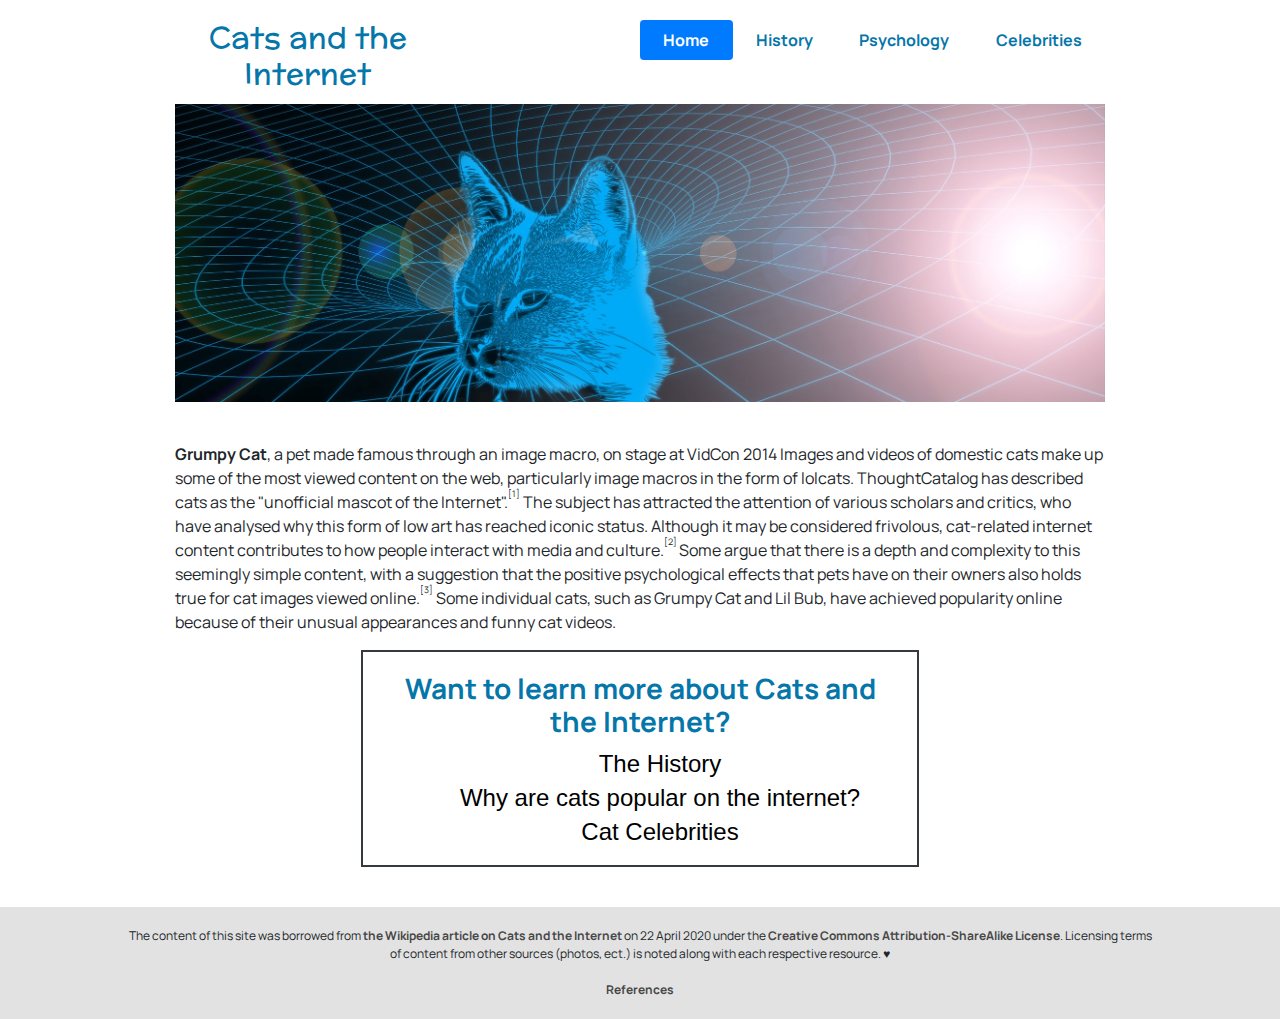
<file: index.html>
<!DOCTYPE html>
<html>

<head>
  <link href="https://fonts.googleapis.com/css2?family=Manrope:wght@300;400;700&display=swap" rel="stylesheet">
  <link href="https://fonts.googleapis.com/css2?family=Coming+Soon&family=McLaren&display=swap" rel="stylesheet">
  <link rel="stylesheet" href="https://stackpath.bootstrapcdn.com/bootstrap/4.3.1/css/bootstrap.min.css" integrity="sha384-ggOyR0iXCbMQv3Xipma34MD+dH/1fQ784/j6cY/iJTQUOhcWr7x9JvoRxT2MZw1T" crossorigin="anonymous">
  <meta charset="utf-8">  <link rel="stylesheet" href="styles.css">
  <script src="https://code.jquery.com/jquery-1.10.2.js"></script>
  <meta name="viewport" content="width=device-width">
  <title>Cats and the Internet</title>


</head>

<body>
     <!--Navigation bar-->
<div class="container">
  <div id="nav-placeholder">

</div>

<script>
$(function(){
  $("#nav-placeholder").load("nav.html");
});
</script>
<!--end of Navigation bar-->
<img src="/images/cat-web.jpg" style="width: 100%; padding: 12px 0px 40px 0px;">

 <div class="container">
  
   </div>

  <!--<img src="https://s3-eu-west-2.amazonaws.com/kmag/article/5d4c25b997f03062294abd2a/article-main-desktop/S1M9n9f04_rkSJ_S2nN_Zrzut%20ekranu%202019-05-17%20o%2016.40.04.png" class="grumpy-home">-->
  <p>
    <strong>Grumpy Cat</strong>, a pet made famous through an image macro, on stage at VidCon 2014 Images and videos of domestic cats make up some of the most viewed content on the web, particularly image macros in the form of lolcats. ThoughtCatalog
    has described cats as the "unofficial mascot of the Internet".<sup><sup>[1]</sup></sup> The subject has attracted the attention of various scholars and critics, who have analysed why this form of low art has reached iconic status. Although it may
    be considered frivolous, cat-related internet content contributes to how people interact with media and culture.<sup><sup>[2]</sup> </sup>Some argue that there is a depth and complexity to this seemingly simple content, with a suggestion that the
    positive psychological effects that pets have on their owners also holds true for cat images viewed online.<sup><sup>[3]</sup></sup> Some individual cats, such as Grumpy Cat and Lil Bub, have achieved popularity online because of their unusual appearances
    and funny cat videos.
  </p>

  <div class="learn-more">
    <h3>Want to learn more about Cats and the Internet?</h3>
    <ul>
    <li><a href="/history.html">The History</a></li>
    <li><a href="/psychology.html">Why are cats popular on the internet?</a></li>
    <li><a href="/celebrities">Cat Celebrities</a></li>
</ul>
</div>
 </div>
 
  
   <!--footer bar-->
<div id="footer-placeholder">

</div>

<script>
$(function(){
  $("#footer-placeholder").load("footer.html");
});
</script>
<!--end of footer bar-->
  
  </body>
</file>
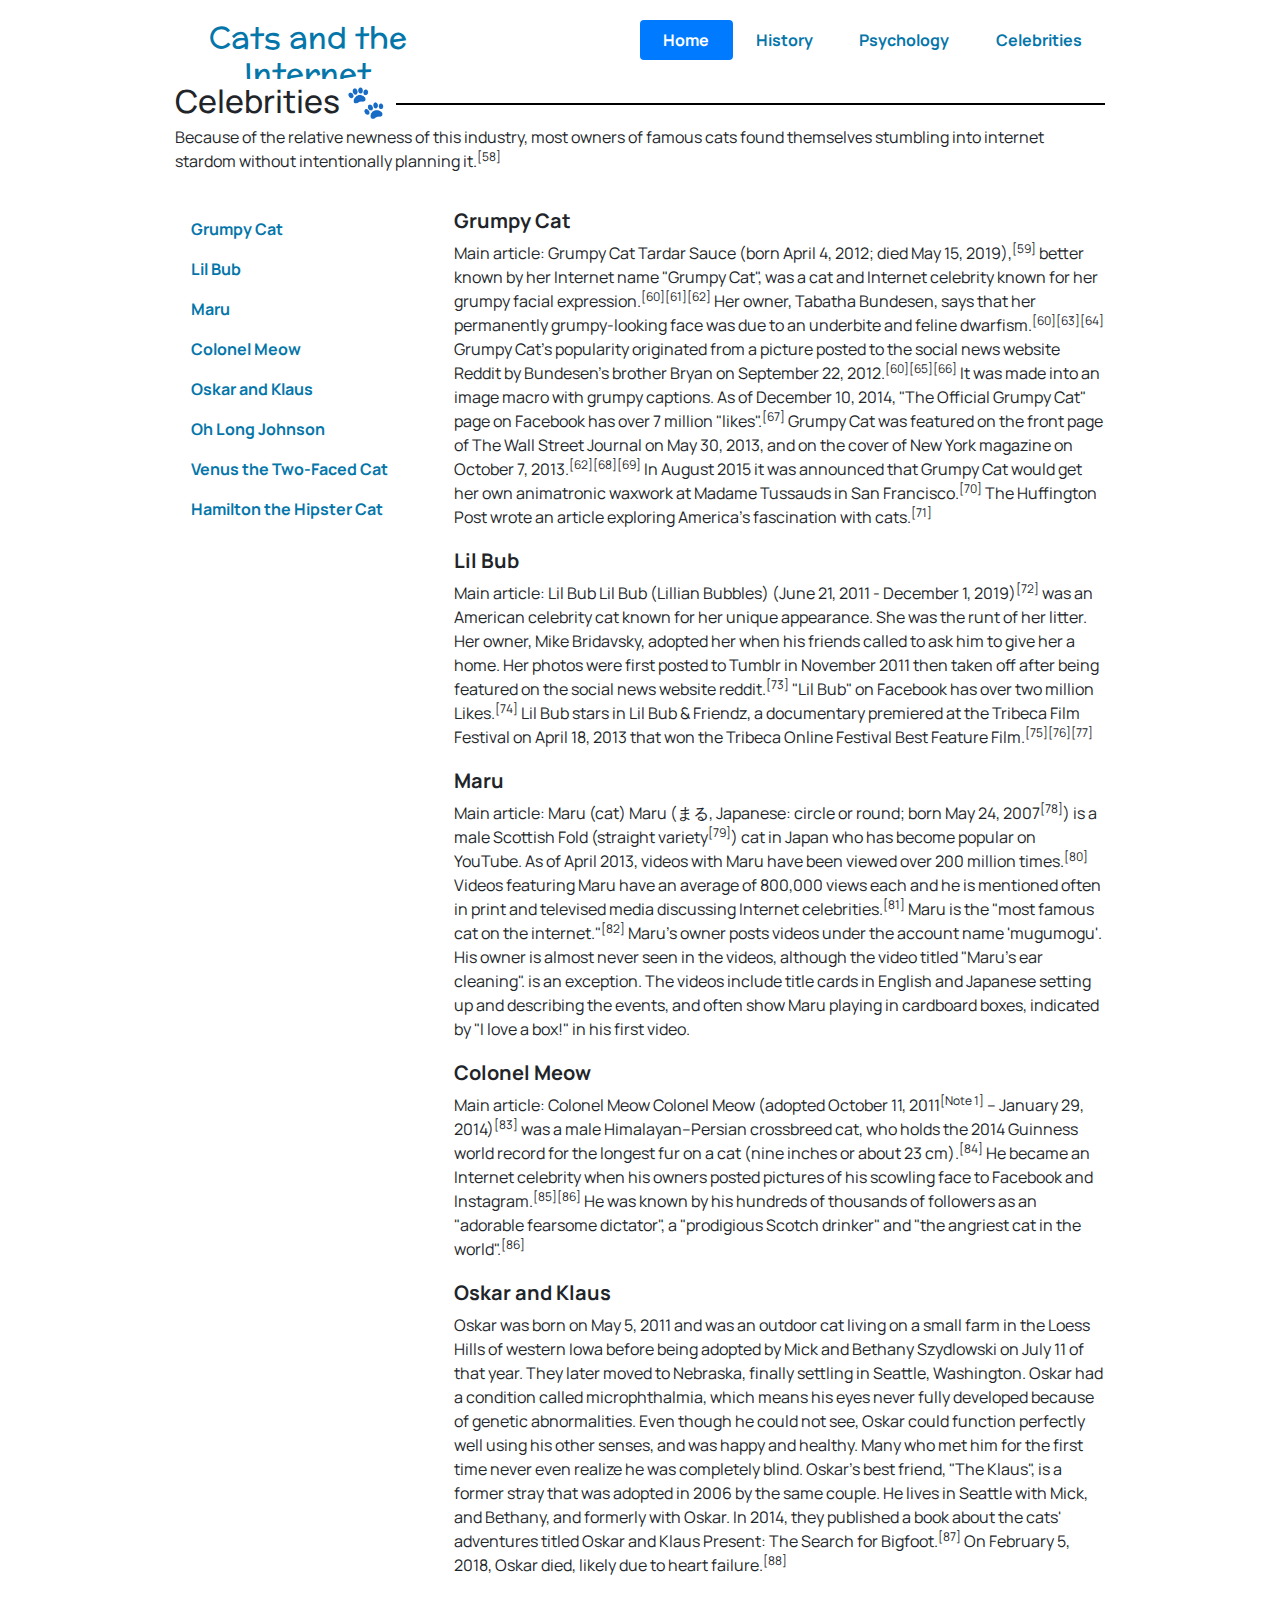
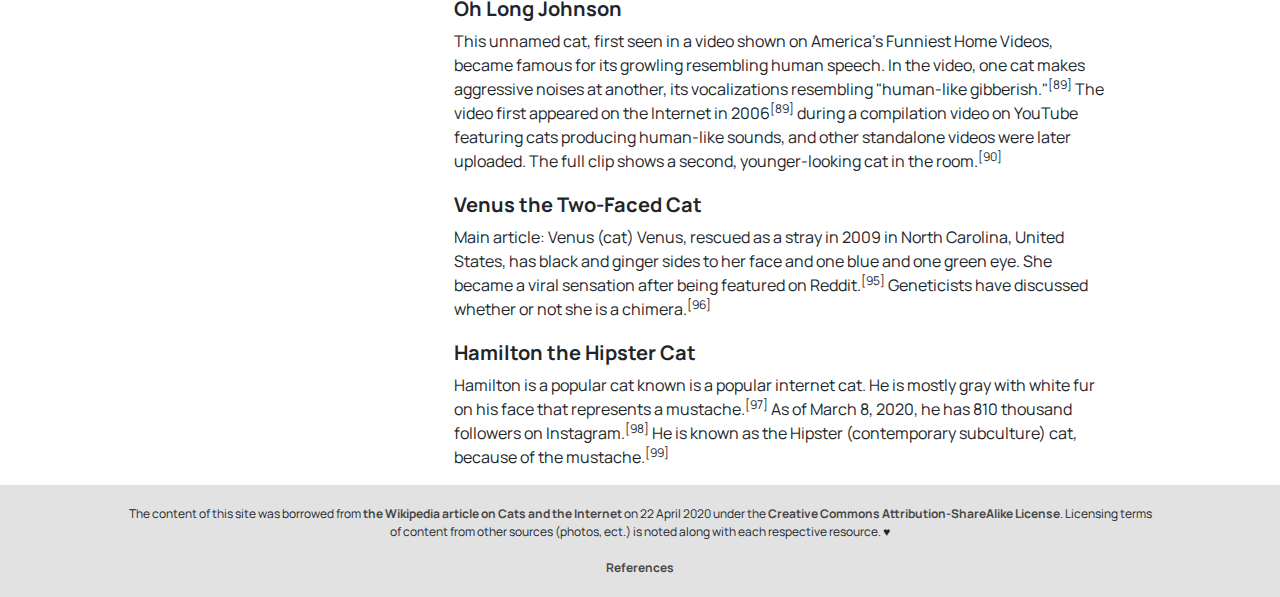
<file: celebrities.html>
<!DOCTYPE html>
<html>

<head>
  <link href="https://fonts.googleapis.com/css2?family=Manrope:wght@300;400;700&display=swap" rel="stylesheet">
  <link href="https://fonts.googleapis.com/css2?family=Coming+Soon&family=McLaren&display=swap" rel="stylesheet">
  <link rel="stylesheet" href="https://stackpath.bootstrapcdn.com/bootstrap/4.3.1/css/bootstrap.min.css" integrity="sha384-ggOyR0iXCbMQv3Xipma34MD+dH/1fQ784/j6cY/iJTQUOhcWr7x9JvoRxT2MZw1T" crossorigin="anonymous">
  <meta charset="utf-8">  <link rel="stylesheet" href="styles.css">
  <script src="https://code.jquery.com/jquery-1.10.2.js"></script>
  <meta name="viewport" content="width=device-width">
  <title>Cats and the Internet</title>
  </head>
  <body>
   <div class="container">
   <!--Navigation bar-->
<div id="nav-placeholder">

</div>

<script>
$(function(){
  $("#nav-placeholder").load("nav.html");
});
</script>
<!--end of Navigation bar--><h2 id="celebrities">
    <span>Celebrities &#128062;</span>
  </h2>
  <p>
    Because of the relative newness of this industry, most owners of famous cats found themselves stumbling into internet stardom without intentionally planning it.<sup>[58]</sup>
  </p>


  <ul class="nav flex-column">
    <li class="nav-item">
      <a class="nav-link active" href="#grumpy-cat">Grumpy Cat</a>
    </li>
    <li class="nav-item">
      <a class="nav-link" href="#lil-bub">Lil Bub</a>
    </li>
    <li class="nav-item">
      <a class="nav-link" href="#maru">Maru</a>
    </li>
    <li class="nav-item">
      <a class="nav-link active" href="#colonel-meow">Colonel Meow</a>
    </li>
    <li class="nav-item">
      <a class="nav-link" href="#oskar-klaus">Oskar and Klaus</a>
    </li>
    <li class="nav-item">
      <a class="nav-link" href="#johnson">Oh Long Johnson</a>
    </li>
    <li class="nav-item">
      <a class="nav-link" href="#venus">Venus the Two-Faced Cat</a>
    </li>
    <li class="nav-item">
      <a class="nav-link" href="#hamilton">Hamilton the Hipster Cat</a>
    </li>
   
  </ul>








<div class="celebs">
  <section id="grumpy-cat">
  <h3> Grumpy Cat </h3>
  <p>Main article: Grumpy Cat Tardar Sauce (born April 4, 2012; died May 15, 2019),<sup>[59]</sup> better known by her Internet name "Grumpy Cat", was a cat and Internet celebrity known for her grumpy facial expression.<sup>[60]</sup><sup>[61]</sup><sup>[62]</sup>  Her owner, Tabatha Bundesen, says that her permanently grumpy-looking face was due to an underbite and feline dwarfism.<sup>[60]</sup><sup>[63]</sup><sup>[64]</sup> Grumpy Cat's popularity originated from a picture posted to the social news website
  Reddit by Bundesen's brother Bryan on September 22, 2012.<sup>[60]</sup><sup>[65]</sup><sup>[66]</sup> It was made into an image macro with grumpy captions. As of December 10, 2014, "The Official Grumpy Cat" page on Facebook has over 7 million "likes".<sup>[67]</sup>  Grumpy Cat was featured on the front page of The Wall Street Journal on May 30, 2013, and on the cover of New York magazine on October 7, 2013.<sup>[62]</sup><sup>[68]</sup><sup>[69]</sup> In August 2015 it was announced that Grumpy Cat would get her
  own animatronic waxwork at Madame Tussauds in San Francisco.<sup>[70]</sup> The Huffington Post wrote an article exploring America's fascination with cats.<sup>[71]</sup>
  </p></section>

  <section id="lil-bub"><h3>
    Lil Bub
  </h3>
  <p>Main article: Lil Bub Lil Bub (Lillian Bubbles) (June 21, 2011 - December 1, 2019)<sup>[72]</sup> was an American celebrity cat known for her unique appearance. She was the runt of her litter. Her owner, Mike Bridavsky, adopted her when his friends
  called to ask him to give her a home. Her photos were first posted to Tumblr in November 2011 then taken off after being featured on the social news website reddit.<sup>[73]</sup> "Lil Bub" on Facebook has over two million Likes.<sup>[74]</sup> Lil
  Bub stars in Lil Bub & Friendz, a documentary premiered at the Tribeca Film Festival on April 18, 2013 that won the Tribeca Online Festival Best Feature Film.<sup>[75]</sup><sup>[76]</sup><sup>[77]</sup>
  </p></section>

  <h3>
    Maru
  </h3>
  <p>Main article: Maru (cat) Maru (まる, Japanese: circle or round; born May 24, 2007<sup>[78]</sup>) is a male Scottish Fold (straight variety<sup>[79]</sup>) cat in Japan who has become popular on YouTube. As of April 2013, videos with Maru have been viewed
  over 200 million times.<sup>[80]</sup> Videos featuring Maru have an average of 800,000 views each and he is mentioned often in print and televised media discussing Internet celebrities.<sup>[81]</sup> Maru is the "most famous cat on the internet."<sup>[82]</sup>  Maru's owner posts videos under the account name 'mugumogu'. His owner is almost never seen in the videos, although the video titled "Maru's ear cleaning". is an exception. The videos include title cards in English and Japanese setting up and describing
  the events, and often show Maru playing in cardboard boxes, indicated by "I love a box!" in his first video.
  </p>

  <section id="colonel-meow">
  <h3>
    Colonel Meow
  </h3>
  <p>Main article: Colonel Meow Colonel Meow (adopted October 11, 2011<sup>[Note 1]</sup> – January 29, 2014)<sup>[83]</sup> was a male Himalayan–Persian crossbreed cat, who holds the 2014 Guinness world record for the longest fur on a cat (nine inches or
  about 23 cm).<sup>[84]</sup> He became an Internet celebrity when his owners posted pictures of his scowling face to Facebook and Instagram.<sup>[85]</sup><sup>[86]</sup> He was known by his hundreds of thousands of followers as an "adorable fearsome
  dictator", a "prodigious Scotch drinker" and "the angriest cat in the world".<sup>[86]</sup>
  </p></section>

  <section id="oskar-klaus">
  <h3>
    Oskar and Klaus
  </h3>
  <p>Oskar was born on May 5, 2011 and was an outdoor cat living on a small farm in the Loess Hills of western Iowa before being adopted by Mick and Bethany Szydlowski on July 11 of that year. They later moved to Nebraska, finally settling in Seattle, Washington.
  Oskar had a condition called microphthalmia, which means his eyes never fully developed because of genetic abnormalities. Even though he could not see, Oskar could function perfectly well using his other senses, and was happy and healthy. Many who met
  him for the first time never even realize he was completely blind. Oskar's best friend, "The Klaus", is a former stray that was adopted in 2006 by the same couple. He lives in Seattle with Mick, and Bethany, and formerly with Oskar. In 2014, they published
  a book about the cats' adventures titled Oskar and Klaus Present: The Search for Bigfoot.<sup>[87]</sup> On February 5, 2018, Oskar died, likely due to heart failure.<sup>[88]</sup>
  </p></section>

  <section id="johnson">
  <h3>
    Oh Long Johnson
  </h3>
  <p>This unnamed cat, first seen in a video shown on America's Funniest Home Videos, became famous for its growling resembling human speech. In the video, one cat makes aggressive noises at another, its vocalizations resembling "human-like gibberish."<sup>[89]</sup>  The video first appeared on the Internet in 2006<sup>[89]</sup> during a compilation video on YouTube featuring cats producing human-like sounds, and other standalone videos were later uploaded. The full clip shows a second, younger-looking cat in the
  room.<sup>[90]</sup>
  </p></section>

  <section id="venus">
  <h3>
    Venus the Two-Faced Cat
  </h3>
 <p> Main article: Venus (cat) Venus, rescued as a stray in 2009 in North Carolina, United States, has black and ginger sides to her face and one blue and one green eye. She became a viral sensation after being featured on Reddit.<sup>[95]</sup> Geneticists
  have discussed whether or not she is a chimera.<sup>[96]</sup>
  </p></section>

  <section id="hamilton">
  <h3>
    Hamilton the Hipster Cat
  </h3>
  <p>Hamilton is a popular cat known is a popular internet cat. He is mostly gray with white fur on his face that represents a mustache.<sup>[97]</sup> As of March 8, 2020, he has 810 thousand followers on Instagram.<sup>[98]</sup> He is known as the Hipster
  (contemporary subculture) cat, because of the mustache.<sup>[99]</sup>
  </p></section>

   </div>
   </div>
<!--footer bar-->
<div id="footer-placeholder">

</div>

<script>
$(function(){
  $("#footer-placeholder").load("footer.html");
});
</script>
<!--end of footer bar-->
</body>
</file>
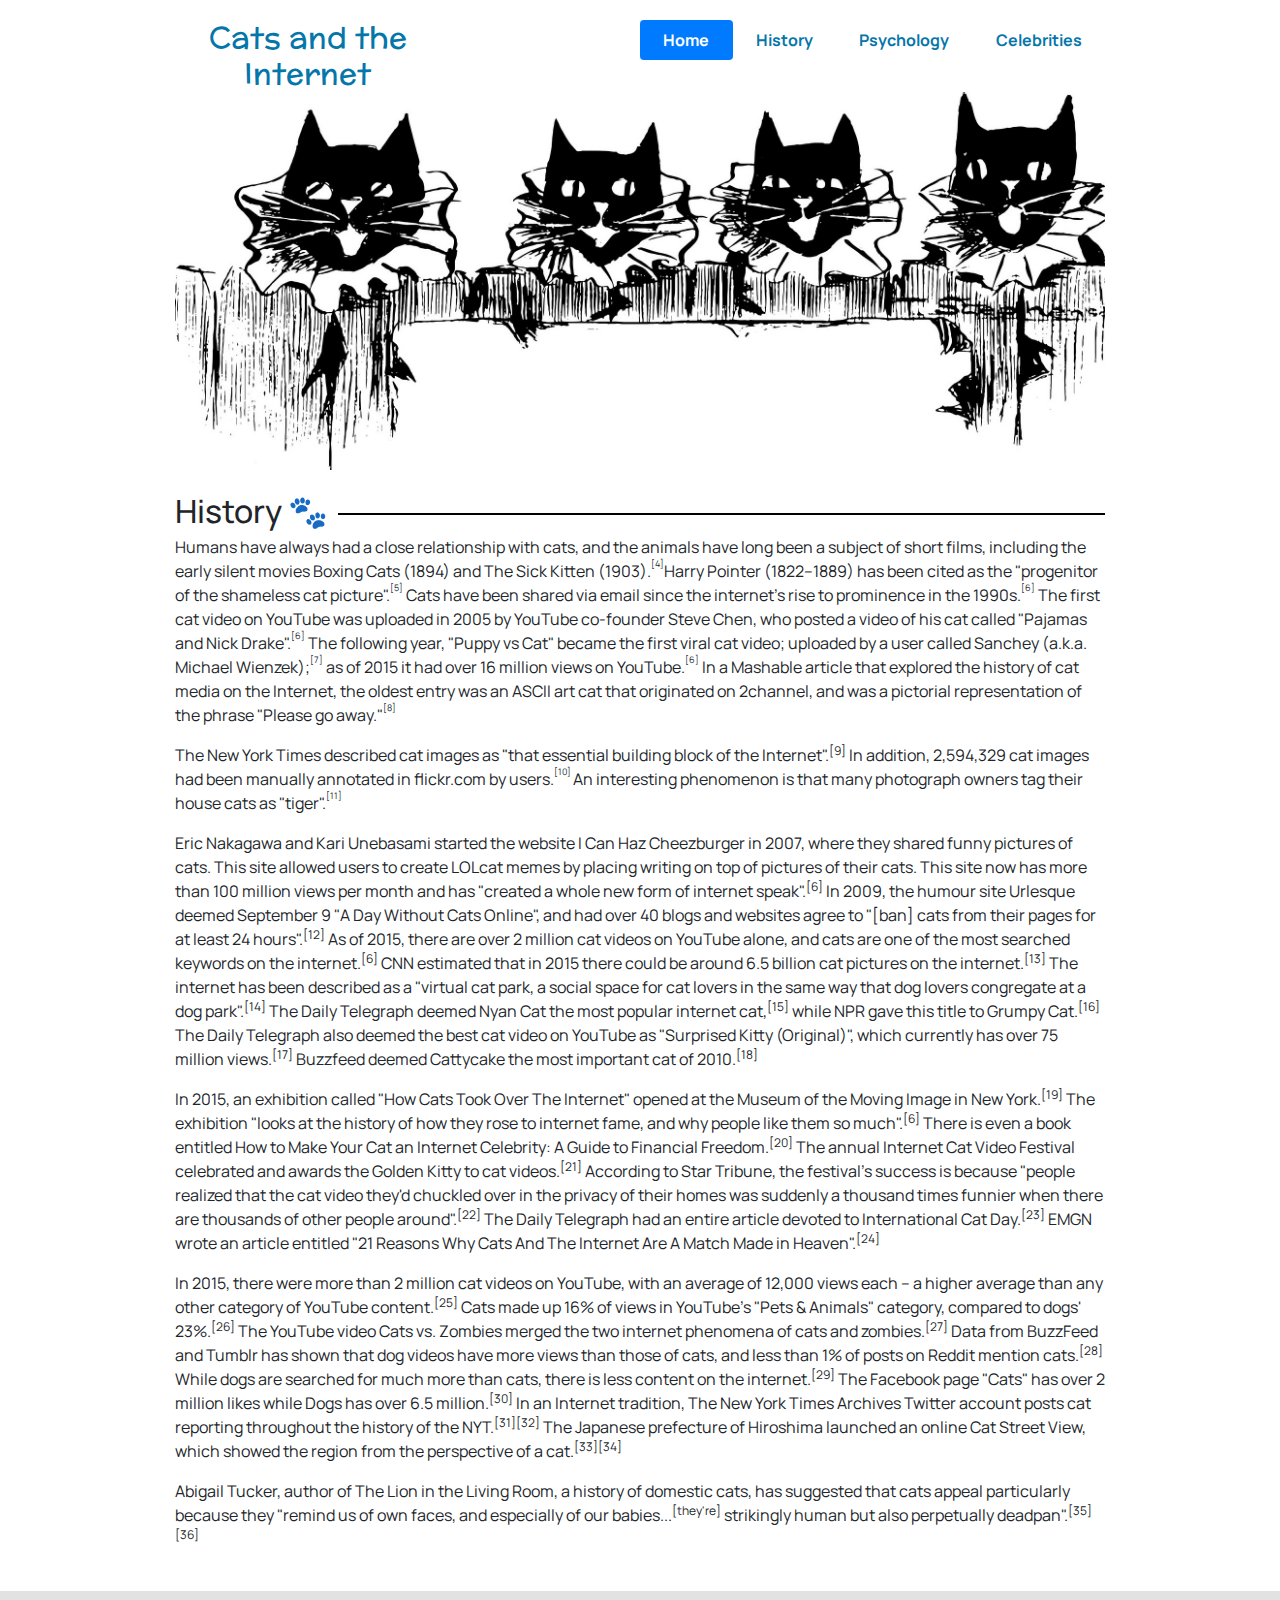
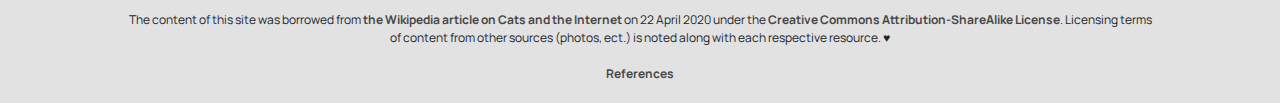
<file: history.html>
<!DOCTYPE html>
<html>

<head>
  <link href="https://fonts.googleapis.com/css2?family=Manrope:wght@300;400;700&display=swap" rel="stylesheet">
  <link href="https://fonts.googleapis.com/css2?family=Coming+Soon&family=McLaren&display=swap" rel="stylesheet">
  <link rel="stylesheet" href="https://stackpath.bootstrapcdn.com/bootstrap/4.3.1/css/bootstrap.min.css" integrity="sha384-ggOyR0iXCbMQv3Xipma34MD+dH/1fQ784/j6cY/iJTQUOhcWr7x9JvoRxT2MZw1T" crossorigin="anonymous">
  <meta charset="utf-8">  <link rel="stylesheet" href="/styles.css">
  <script src="https://code.jquery.com/jquery-1.10.2.js"></script>
  <meta name="viewport" content="width=device-width">
  <title>Cats and the Internet</title>
  </head>
  <body>
   <div class="container">
   <!--Navigation bar-->
<div id="nav-placeholder">

</div>

<script>
$(function(){
  $("#nav-placeholder").load("nav.html");
});
</script>
<!--end of Navigation bar-->
   <img src="/images/vintage-cat.jpg" class="vintage" style="width:100%; margin: 0 auto;">
   <h2 id="#history">
    <span>History &#128062;</span>
  </h2>
  <p>
    Humans have always had a close relationship with cats, and the animals have long been a subject of short films, including the early silent movies Boxing Cats (1894) and The Sick Kitten (1903).<sup><sup>[4]</sup></sup>Harry Pointer (1822–1889) has
    been cited as the "progenitor of the shameless cat picture".<sup><sup>[5]</sup></sup> Cats have been shared via email since the internet's rise to prominence in the 1990s.<sup><sup>[6]</sup></sup> The first cat video on YouTube was uploaded in 2005
    by YouTube co-founder Steve Chen, who posted a video of his cat called "Pajamas and Nick Drake".<sup><sup>[6]</sup></sup> The following year, "Puppy vs Cat" became the first viral cat video; uploaded by a user called Sanchey (a.k.a. Michael Wienzek);<sup><sup>[7]</sup></sup>
    as of 2015 it had over 16 million views on YouTube.<sup><sup>[6]</sup></sup> In a Mashable article that explored the history of cat media on the Internet, the oldest entry was an ASCII art cat that originated on 2channel, and was a pictorial representation
    of the phrase "Please go away."<sup><sup>[8]</sup></sup>
  </p>


  <p>
    The New York Times described cat images as "that essential building block of the Internet".<sup>[9]</sup> In addition, 2,594,329 cat images had been manually annotated in flickr.com by users.<sup><sup>[10]</sup> </sup>An interesting phenomenon is
    that many photograph owners tag their house cats as "tiger".<sup><sup>[11]</sup></sup>
  </p>

  <p>
    Eric Nakagawa and Kari Unebasami started the website I Can Haz Cheezburger in 2007, where they shared funny pictures of cats. This site allowed users to create LOLcat memes by placing writing on top of pictures of their cats. This site now has more than
    100 million views per month and has "created a whole new form of internet speak".<sup>[6]</sup> In 2009, the humour site Urlesque deemed September 9 "A Day Without Cats Online", and had over 40 blogs and websites agree to "[ban] cats from their
    pages for at least 24 hours".<sup>[12]</sup> As of 2015, there are over 2 million cat videos on YouTube alone, and cats are one of the most searched keywords on the internet.<sup>[6]</sup> CNN estimated that in 2015 there could be around 6.5 billion
    cat pictures on the internet.<sup>[13]</sup> The internet has been described as a "virtual cat park, a social space for cat lovers in the same way that dog lovers congregate at a dog park".<sup>[14]</sup> The Daily Telegraph deemed Nyan Cat the most
    popular internet cat,<sup>[15]</sup> while NPR gave this title to Grumpy Cat.<sup>[16]</sup> The Daily Telegraph also deemed the best cat video on YouTube as "Surprised Kitty (Original)", which currently has over 75 million views.<sup>[17]</sup> Buzzfeed
    deemed Cattycake the most important cat of 2010.<sup>[18]</sup>
  </p>

  <p>
    In 2015, an exhibition called "How Cats Took Over The Internet" opened at the Museum of the Moving Image in New York.<sup>[19]</sup> The exhibition "looks at the history of how they rose to internet fame, and why people like them so much".<sup>[6]</sup>    There is even a book entitled How to Make Your Cat an Internet Celebrity: A Guide to Financial Freedom.<sup>[20]</sup> The annual Internet Cat Video Festival celebrated and awards the Golden Kitty to cat videos.<sup>[21]</sup> According to Star Tribune,
    the festival's success is because "people realized that the cat video they'd chuckled over in the privacy of their homes was suddenly a thousand times funnier when there are thousands of other people around".<sup>[22]</sup> The Daily Telegraph had
    an entire article devoted to International Cat Day.<sup>[23]</sup> EMGN wrote an article entitled "21 Reasons Why Cats And The Internet Are A Match Made in Heaven".<sup>[24]</sup>
  </p>

  <p>
    In 2015, there were more than 2 million cat videos on YouTube, with an average of 12,000 views each – a higher average than any other category of YouTube content.<sup>[25]</sup> Cats made up 16% of views in YouTube's "Pets & Animals" category, compared
    to dogs' 23%.<sup>[26]</sup> The YouTube video Cats vs. Zombies merged the two internet phenomena of cats and zombies.<sup>[27]</sup> Data from BuzzFeed and Tumblr has shown that dog videos have more views than those of cats, and less than 1% of posts
    on Reddit mention cats.<sup>[28]</sup> While dogs are searched for much more than cats, there is less content on the internet.<sup>[29]</sup> The Facebook page "Cats" has over 2 million likes while Dogs has over 6.5 million.<sup>[30]</sup> In an Internet
    tradition, The New York Times Archives Twitter account posts cat reporting throughout the history of the NYT.<sup>[31]</sup><sup>[32]</sup> The Japanese prefecture of Hiroshima launched an online Cat Street View, which showed the region from the perspective
    of a cat.<sup>[33]</sup><sup>[34]</sup>
  </p>


  <p>
    Abigail Tucker, author of The Lion in the Living Room, a history of domestic cats, has suggested that cats appeal particularly because they "remind us of own faces, and especially of our babies...<sup>[they're]</sup> strikingly human but also perpetually
    deadpan".<sup>[35]</sup><sup>[36]</sup>
  </p>
   </div>
   <!--footer bar-->
<div id="footer-placeholder">



<script>
$(function(){
  $("#footer-placeholder").load("footer.html");
});
</script>
<!--end of footer bar-->
    
    
  </body>
</file>
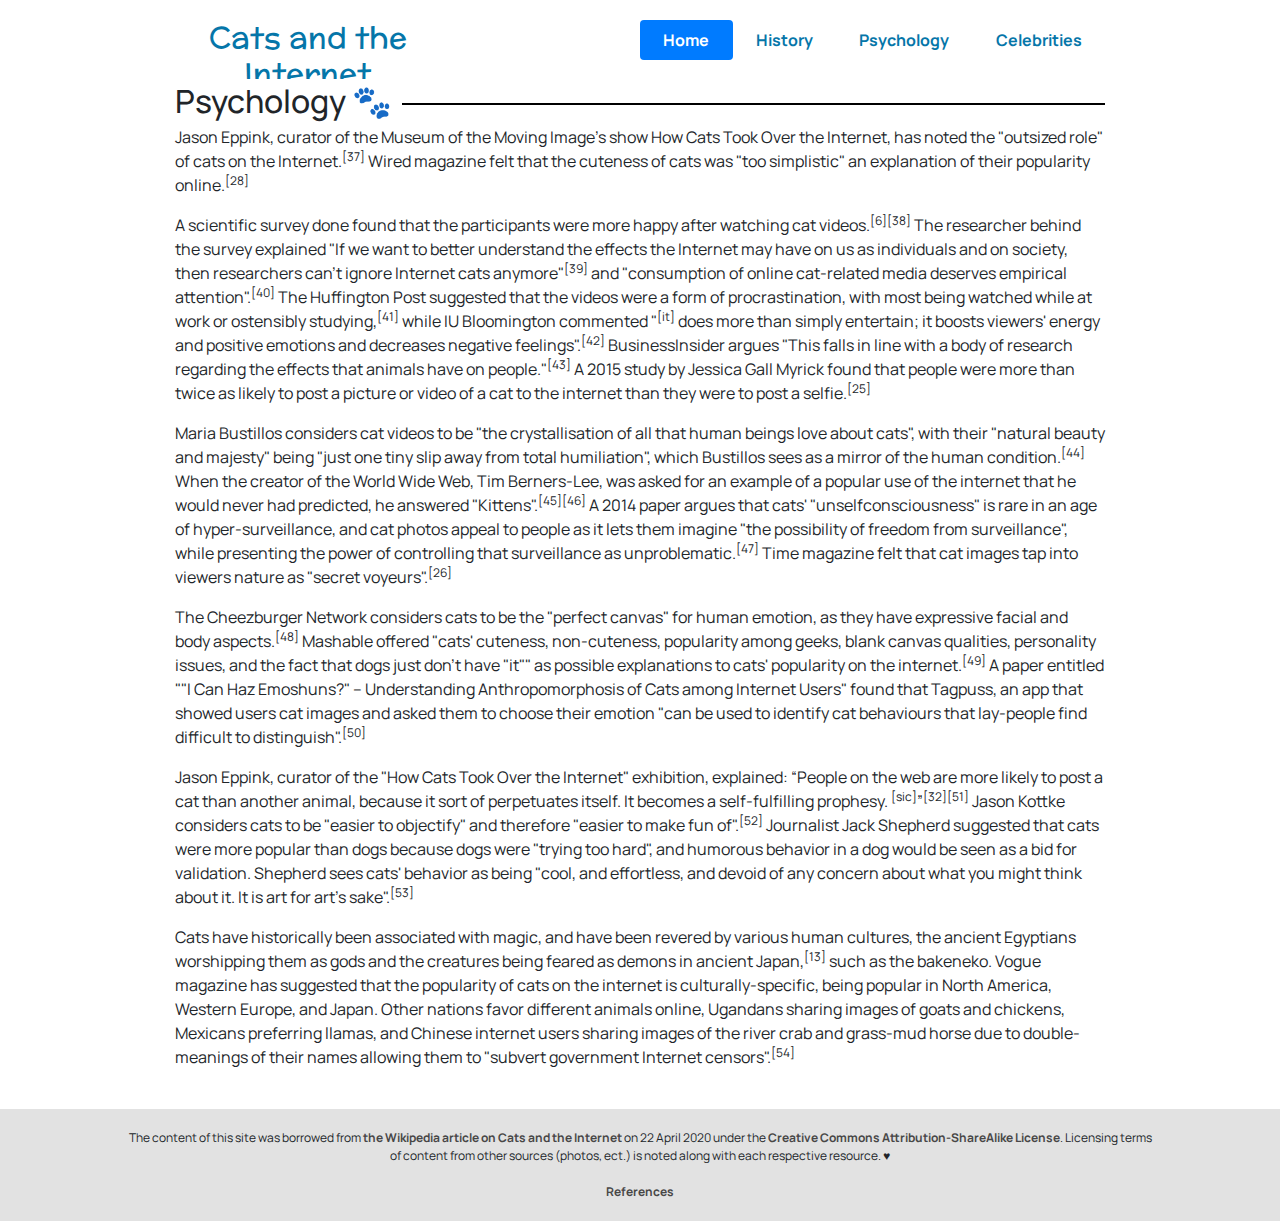
<file: psychology.html>
<!DOCTYPE html>
 <html>
 
 <head>
   <link href="https://fonts.googleapis.com/css2?family=Manrope:wght@300;400;700&display=swap" rel="stylesheet">
   <link href="https://fonts.googleapis.com/css2?family=Coming+Soon&family=McLaren&display=swap" rel="stylesheet">
   <link rel="stylesheet" href="https://stackpath.bootstrapcdn.com/bootstrap/4.3.1/css/bootstrap.min.css" integrity="sha384-ggOyR0iXCbMQv3Xipma34MD+dH/1fQ784/j6cY/iJTQUOhcWr7x9JvoRxT2MZw1T" crossorigin="anonymous">
   <meta charset="utf-8">  <link rel="stylesheet" href="/styles.css">
   <script src="https://code.jquery.com/jquery-1.10.2.js"></script>
   <meta name="viewport" content="width=device-width">
   <title>Cats and the Internet</title>
   </head>
   <body>
    <div class="container">
    <!--Navigation bar-->
 <div id="nav-placeholder">
 
 </div>
 
 <script>
 $(function(){
   $("#nav-placeholder").load("nav.html");
 });
 </script>
 <!--end of Navigation bar-->
 
 <h2 id="psychology">
     <span>Psychology &#128062;</span>
   </h2>
 
   <p>
     Jason Eppink, curator of the Museum of the Moving Image's show How Cats Took Over the Internet, has noted the "outsized role" of cats on the Internet.<sup>[37]</sup> Wired magazine felt that the cuteness of cats was "too simplistic" an explanation
     of their popularity online.<sup>[28]</sup>
   </p>
 
   <p>
     A scientific survey done found that the participants were more happy after watching cat videos.<sup>[6]</sup><sup>[38]</sup> The researcher behind the survey explained "If we want to better understand the effects the Internet may have on us as individuals
     and on society, then researchers can't ignore Internet cats anymore"<sup>[39]</sup> and "consumption of online cat-related media deserves empirical attention".<sup>[40]</sup> The Huffington Post suggested that the videos were a form of procrastination,
     with most being watched while at work or ostensibly studying,<sup>[41]</sup> while IU Bloomington commented "<sup>[it]</sup> does more than simply entertain; it boosts viewers' energy and positive emotions and decreases negative feelings".<sup>[42]</sup>    BusinessInsider argues "This falls in line with a body of research regarding the effects that animals have on people."<sup>[43]</sup> A 2015 study by Jessica Gall Myrick found that people were more than twice as likely to post a picture or video of
     a cat to the internet than they were to post a selfie.<sup>[25]</sup>
   </p>
 
   <p>
     Maria Bustillos considers cat videos to be "the crystallisation of all that human beings love about cats", with their "natural beauty and majesty" being "just one tiny slip away from total humiliation", which Bustillos sees as a mirror of the human condition.<sup>[44]</sup>    When the creator of the World Wide Web, Tim Berners-Lee, was asked for an example of a popular use of the internet that he would never had predicted, he answered "Kittens".<sup>[45]</sup><sup>[46]</sup> A 2014 paper argues that cats' "unselfconsciousness"
     is rare in an age of hyper-surveillance, and cat photos appeal to people as it lets them imagine "the possibility of freedom from surveillance", while presenting the power of controlling that surveillance as unproblematic.<sup>[47]</sup> Time magazine
     felt that cat images tap into viewers nature as "secret voyeurs".<sup>[26]</sup>
   </p>
 
   <p>
     The Cheezburger Network considers cats to be the "perfect canvas" for human emotion, as they have expressive facial and body aspects.<sup>[48]</sup> Mashable offered "cats' cuteness, non-cuteness, popularity among geeks, blank canvas qualities, personality
     issues, and the fact that dogs just don't have "it"" as possible explanations to cats' popularity on the internet.<sup>[49]</sup> A paper entitled ""I Can Haz Emoshuns?" – Understanding Anthropomorphosis of Cats among Internet Users" found that Tagpuss,
     an app that showed users cat images and asked them to choose their emotion "can be used to identify cat behaviours that lay-people find difficult to distinguish".<sup>[50]</sup>
   </p>
 
   <p>
     Jason Eppink, curator of the "How Cats Took Over the Internet" exhibition, explained: “People on the web are more likely to post a cat than another animal, because it sort of perpetuates itself. It becomes a self-fulfilling prophesy. <sup>[sic]</sup>”<sup>[32]</sup><sup>[51]</sup>    Jason Kottke considers cats to be "easier to objectify" and therefore "easier to make fun of".<sup>[52]</sup> Journalist Jack Shepherd suggested that cats were more popular than dogs because dogs were "trying too hard", and humorous behavior in a
     dog would be seen as a bid for validation. Shepherd sees cats' behavior as being "cool, and effortless, and devoid of any concern about what you might think about it. It is art for art's sake".<sup>[53]</sup>
   </p>
 
 
   <p>
     Cats have historically been associated with magic, and have been revered by various human cultures, the ancient Egyptians worshipping them as gods and the creatures being feared as demons in ancient Japan,<sup>[13]</sup> such as the bakeneko. Vogue
     magazine has suggested that the popularity of cats on the internet is culturally-specific, being popular in North America, Western Europe, and Japan. Other nations favor different animals online, Ugandans sharing images of goats and chickens, Mexicans
     preferring llamas, and Chinese internet users sharing images of the river crab and grass-mud horse due to double-meanings of their names allowing them to "subvert government Internet censors".<sup>[54]</sup>
   </p>
 
    </div>
 
    <!--footer bar-->
 <div id="footer-placeholder">
 
 </div>
 
 <script>
 $(function(){
   $("#footer-placeholder").load("footer.html");
 });
 </script>
 <!--end of footer bar-->
   </body>
</file>
<file: styles.css>
container{
    max-width: 960px;
    margin: 0 auto;
}
    p {
      font-family: 'Manrope', sans-serif;
    }
    strong{font-weight:700;}

    h1 {
      font-size: 50px;
      font-family: 'McLaren', cursive;
      text-align: center;
    }
    
    h2{width:100%;
    border-bottom:2px solid #000;
    line-height:0.1em;
    margin:40px 0px 20px!important;}
    
    h2 span{background:#fff;
    padding:0 10px 10px 0px;}

    h3{font-size:20px;
    font-weight:700;}
   
    h2,
    h3 {
      font-family: 'Manrope', sans-serif;
      margin-top: 20px;
    }

    .nav {
      margin-top: 20px;
      margin-bottom: 40px;
      font-family: 'Manrope', sans-serif;
      font-weight: 700;
    }
    
    a {
      color: #0576a9;
    }
    
    .celeb{
      font-size:20px;
      font-weight:700;
      font-family: 'Manrope', sans-serif;
    }

footer{
   font-size:12px;
   padding:20px 0px;
   background-color:#E2E2E2;
   text-align:center;
   margin-top: 40px;
   clear:both;
}

footer a{
   color:#484747;
   font-weight:700;
}
 footer p{
    margin:0 auto;
    width:80%;
}
.container{
   max-width:960px;
   margin:0 auto;
}

.grumpy-home{
   max-width: 350px;
    float: left;
    padding-right: 20px;
   padding-bottom:10px;
}

.vintage{
  width:100%;
}

.learn-more{
  width: 60%;
  text-align: center;
  margin: 0 auto;
  border: 2px solid #343a40;
}

.learn-more li{
  list-style-type: none;
}

.learn-more a{
  color:black;
  font-size: 24px;
  line-height: 34px;
}

.learn-more h3{
  font-size:28px;
  padding:0px 20px;
  color:#0576a9;
}

ul.nav.flex-column{
  width:25%;
  float:left;
}

.celebs{
  width:70%;
  float:right;
}
</file>
